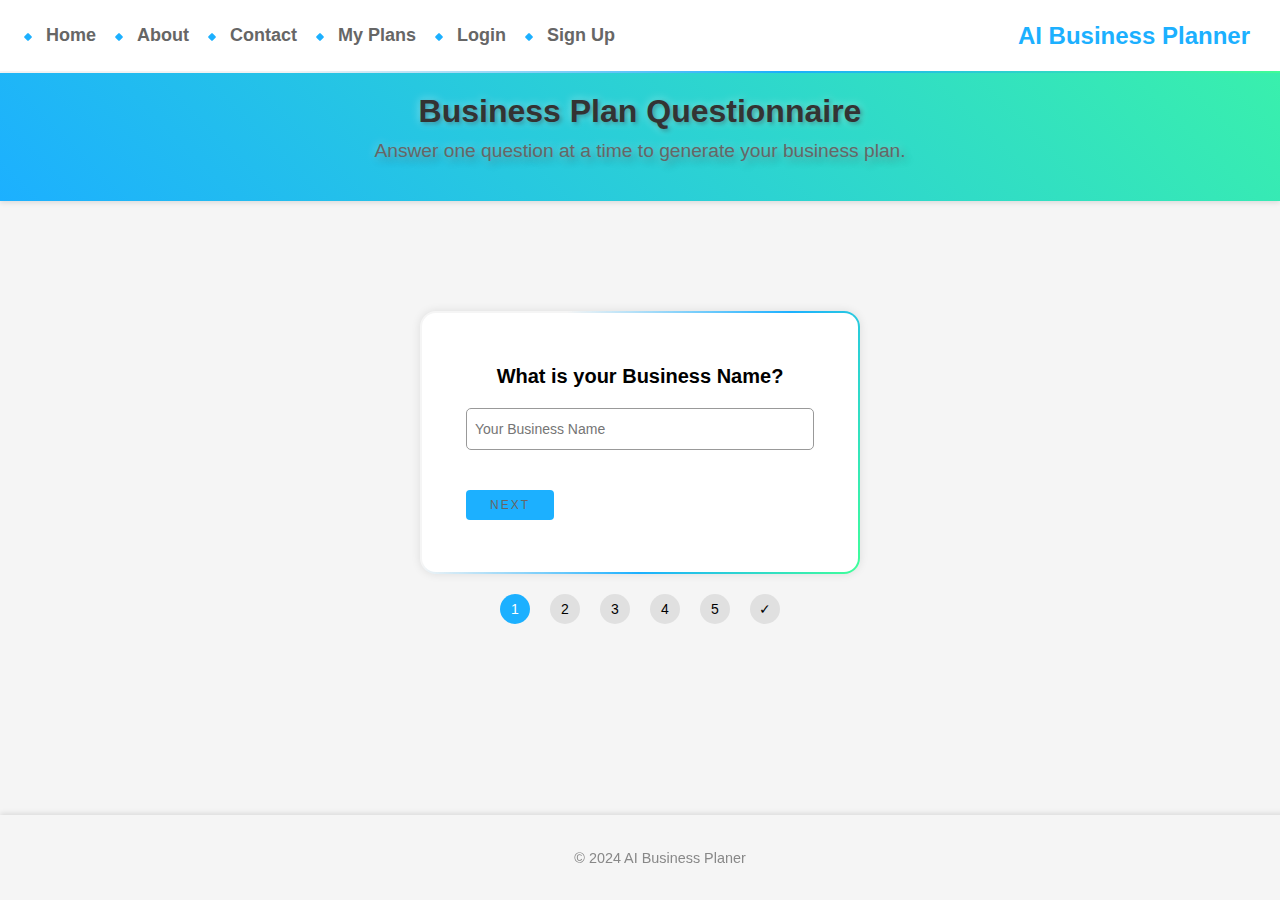
<file: css/index.html>
<!DOCTYPE html>
<html lang="en">
<head>
    <meta charset="UTF-8" />
    <meta name="viewport" content="width=device-width, initial-scale=1.0"/> 
    <title>Business Plan Questionnaire</title>
    <link rel="stylesheet" href="style.css">
    <link rel="stylesheet" href="index.css">
</head>
<body>
    <nav class="navbar">
        <div class="nav-brand">AI Business Planner</div>
        <ul class="nav-links">
            <li><a href="home.html" class="active">Home</a></li>
            <li><a href="about.html">About</a></li>
            <li><a href="contact.html">Contact</a></li>
            <li><a href="plans.html">My Plans</a></li>
            <li><a href="login.html" class="login-btn">Login</a></li>
            <li><a href="signup.html" class="signup-btn">Sign Up</a></li>
        </ul>
        <div class="burger">
            <div class="line1"></div>
            <div class="line2"></div>
            <div class="line3"></div>
        </div>
    </nav>

    <header>
        <h1>Business Plan Questionnaire</h1>
        <p>Answer one question at a time to generate your business plan.</p>
    </header>

    <main>
        <div id="form-container">
            <!-- Form steps will be injected here by JavaScript -->
        </div>

        <div class="progress-indicator" id="progress-indicator">
            <!-- Step indicators will be injected here by JavaScript -->
        </div>
    </main>

    <footer>
        <p>© 2024 AI Business Planer</p>
    </footer>

    <script src="script.js"></script>
    <script src="questionnaire.js"></script>
</body>
</html>
</file>
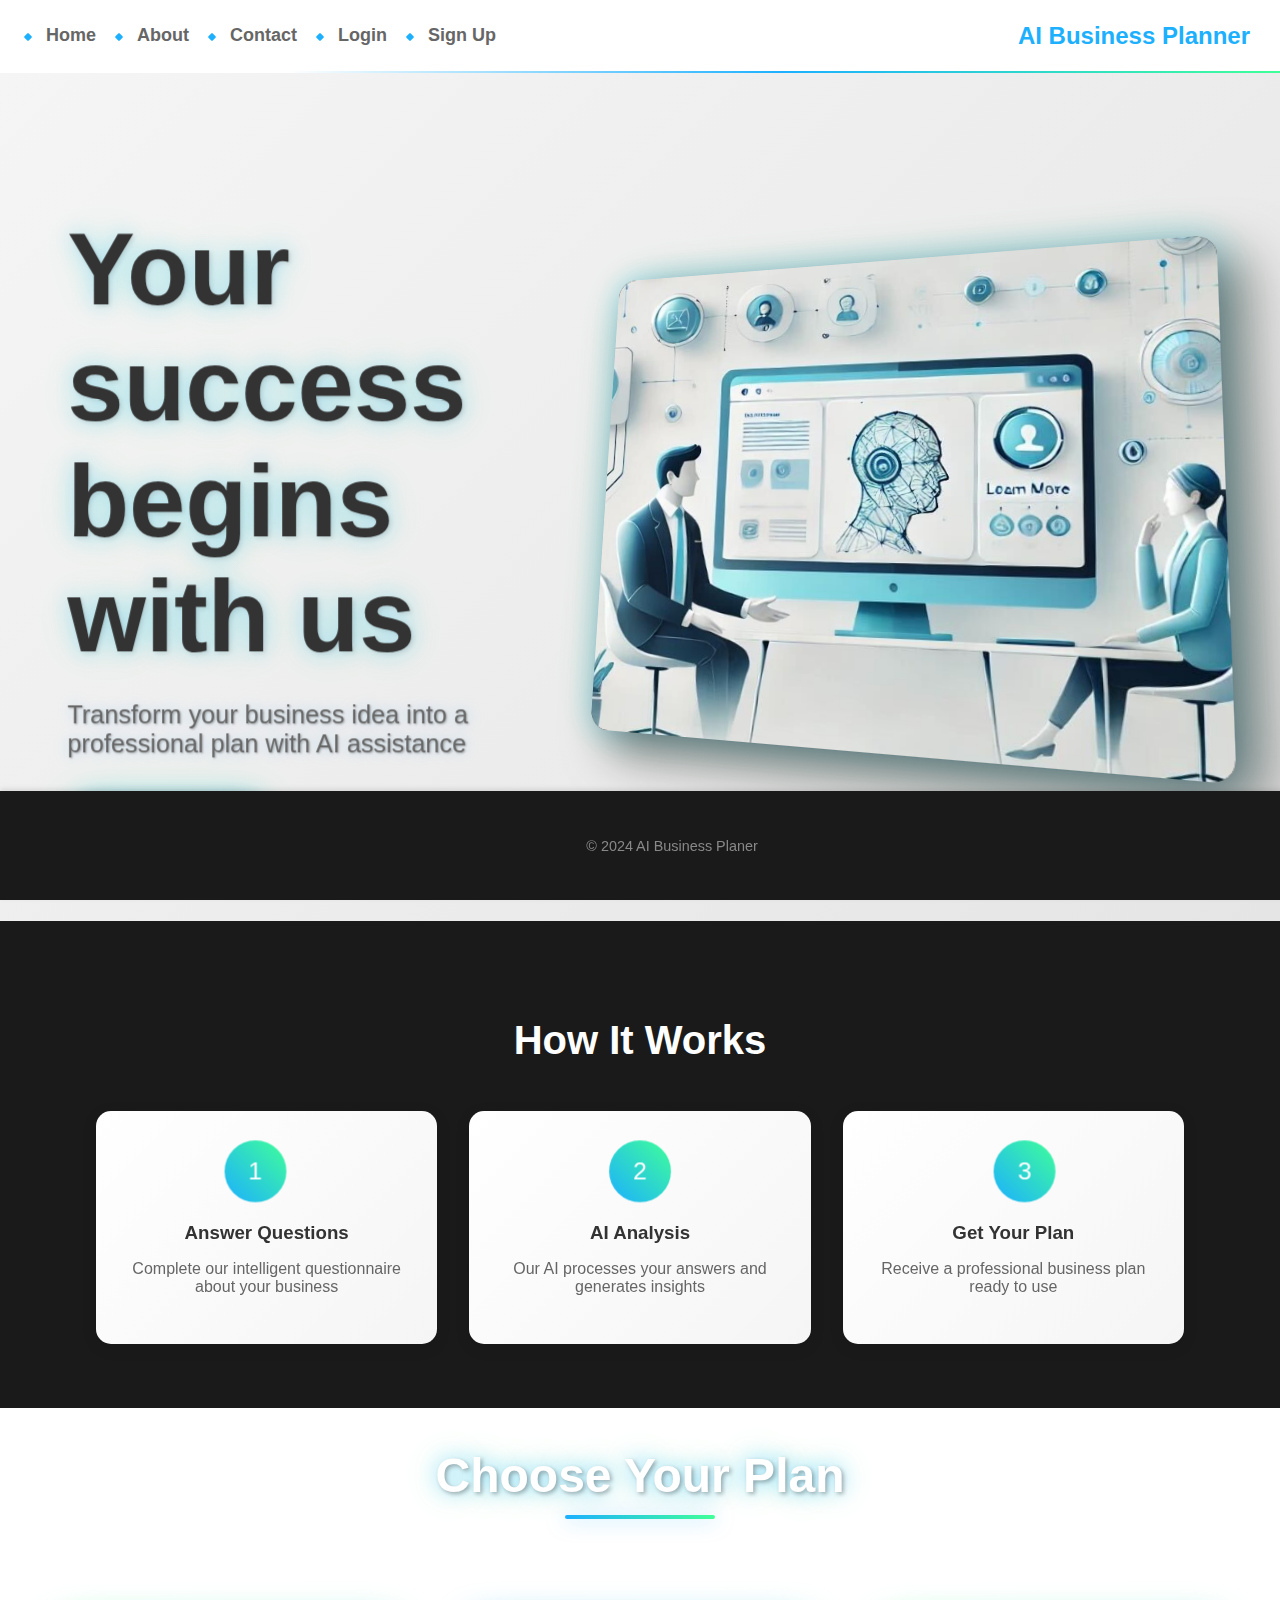
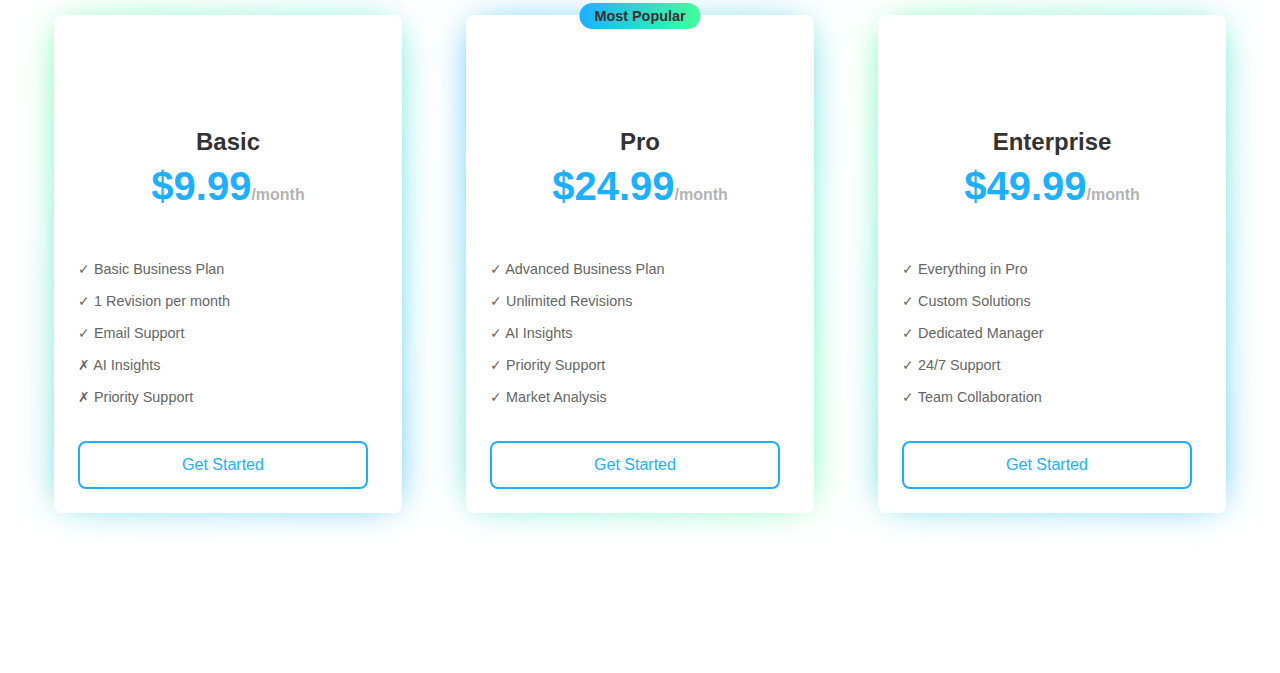
<file: css/home.html>
<!DOCTYPE html>
<html lang="en">
<head>
    <meta charset="UTF-8">
    <meta name="viewport" content="width=device-width, initial-scale=1.0">
    <meta name="color-scheme" content="dark light">
    <title>AI Business Planner - Home</title>
    <link rel="stylesheet" href="style.css">
    <link rel="stylesheet" href="home.css">
</head>
<body>
    <nav class="navbar">
        <div class="nav-brand">AI Business Planner</div>
        <ul class="nav-links">
            <li><a href="home.html" class="active">Home</a></li>
            <li><a href="about.html">About</a></li>
            <li><a href="contact.html">Contact</a></li>
            <li><a href="login.html" class="login-btn">Login</a></li>
            <li><a href="signup.html" class="signup-btn">Sign Up</a></li>
        </ul>
        <div class="burger">
            <div class="line1"></div>
            <div class="line2"></div>
            <div class="line3"></div>
        </div>
    </nav>

    <div class="hero-section">
        <div class="hero-content">
            <h1 class="title">Your success begins with us</h1>
            <p class="subtitle">Transform your business idea into a professional plan with AI assistance</p>
            <a href="#" id="startPlanButton" class="cta-button">Start Your Plan</a>
        </div>
        <div class="hero-image">
            <div class="image-placeholder">
                <img src="home.jpg" alt="AI Business Planning" class="hero-img">
            </div>
        </div>
    </div>

    <div class="features-section">
        <h2>How It Works</h2>
        <div class="features-grid">
            <div class="feature-card">
                <div class="feature-icon">1</div>
                <h3>Answer Questions</h3>
                <p>Complete our intelligent questionnaire about your business</p>
            </div>
            <div class="feature-card">
                <div class="feature-icon">2</div>
                <h3>AI Analysis</h3>
                <p>Our AI processes your answers and generates insights</p>
            </div>
            <div class="feature-card">
                <div class="feature-icon">3</div>
                <h3>Get Your Plan</h3>
                <p>Receive a professional business plan ready to use</p>
            </div>
        </div>
    </div>

    <div class="pricing-section">
        <h2>Choose Your Plan</h2>
        <div class="pricing-grid">
            <div class="pricing-card">
                <div class="pricing-header">
                    <h3>Basic</h3>
                    <div class="price">$9.99<span>/month</span></div>
                </div>
                <ul class="pricing-features">
                    <li>✓ Basic Business Plan</li>
                    <li>✓ 1 Revision per month</li>
                    <li>✓ Email Support</li>
                    <li>✗ AI Insights</li>
                    <li>✗ Priority Support</li>
                </ul>
                <button class="pricing-btn">Get Started</button>
            </div>

            <div class="pricing-card popular">
                <div class="popular-badge">Most Popular</div>
                <div class="pricing-header">
                    <h3>Pro</h3>
                    <div class="price">$24.99<span>/month</span></div>
                </div>
                <ul class="pricing-features">
                    <li>✓ Advanced Business Plan</li>
                    <li>✓ Unlimited Revisions</li>
                    <li>✓ AI Insights</li>
                    <li>✓ Priority Support</li>
                    <li>✓ Market Analysis</li>
                </ul>
                <button class="pricing-btn">Get Started</button>
            </div>

            <div class="pricing-card">
                <div class="pricing-header">
                    <h3>Enterprise</h3>
                    <div class="price">$49.99<span>/month</span></div>
                </div>
                <ul class="pricing-features">
                    <li>✓ Everything in Pro</li>
                    <li>✓ Custom Solutions</li>
                    <li>✓ Dedicated Manager</li>
                    <li>✓ 24/7 Support</li>
                    <li>✓ Team Collaboration</li>
                </ul>
                <button class="pricing-btn"> Get Started</button>
            </div>
        </div>
    </div>

    <footer>
        <p>© 2024 AI Business Planer</p>
    </footer>

    <script src="script.js"></script>
    <script src="home.js"></script>
</body>
</html>
</file>
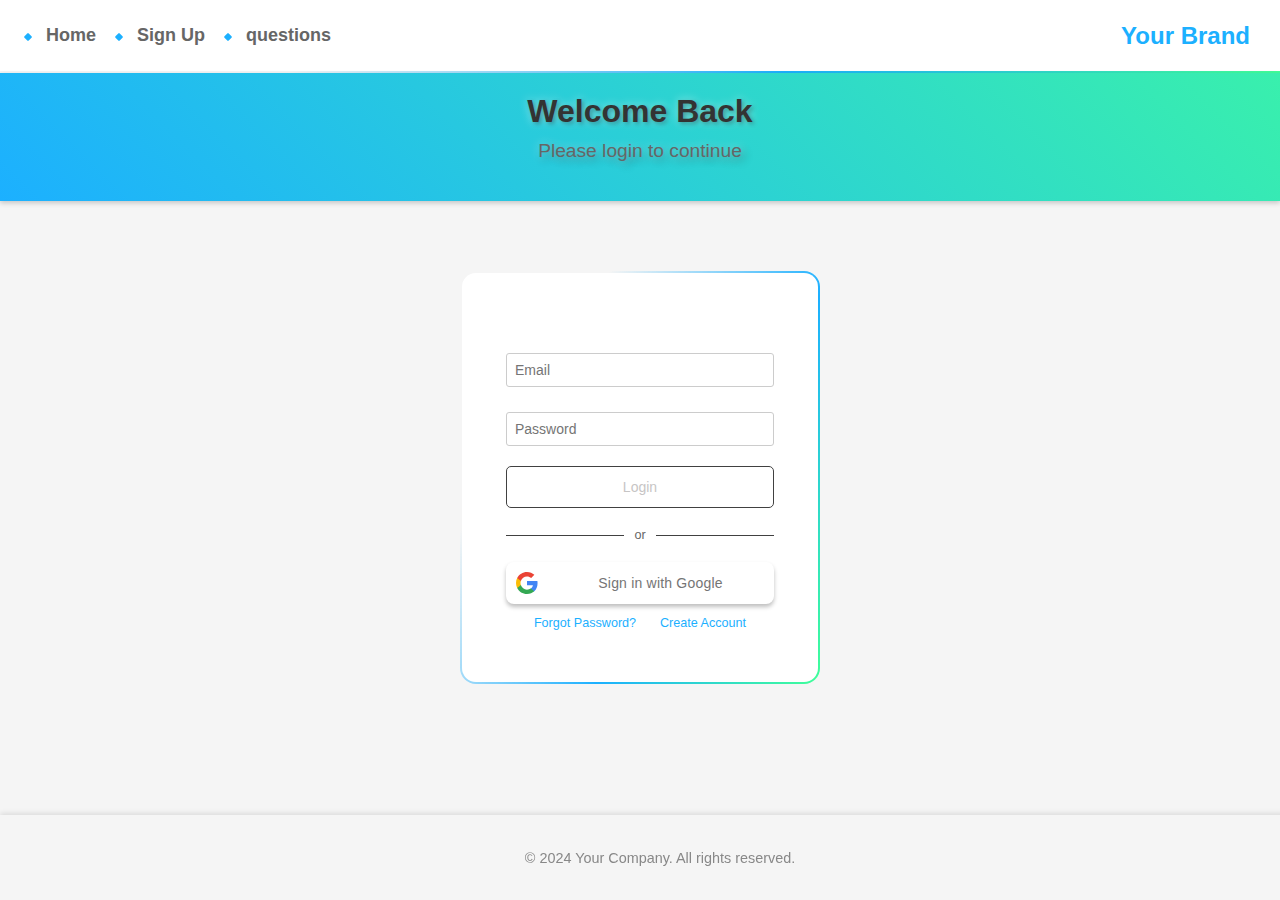
<file: css/login.html>
<!DOCTYPE html>
<html lang="en">
<head>
    <meta charset="UTF-8">
    <meta name="viewport" content="width=device-width, initial-scale=1.0">
    <title>Login</title>
    <link rel="stylesheet" href="style.css">
    <link rel="stylesheet" href="login.css">
    <!-- Add Google Sign-In API -->
    <script src="https://accounts.google.com/gsi/client" async defer></script>
</head>
<body>
    <!-- Include navbar -->
    <nav class="navbar">
        <div class="nav-brand">Your Brand</div>
        <ul class="nav-links">
            <li><a href="home.html">Home</a></li>
            <li><a href="login.html" class="login-btn active">Login</a></li>
            <li><a href="signup.html" class="signup-btn">Sign Up</a></li>
            <li><a href="index.html">questions</a></li>

        </ul>
        <div class="burger">
            <div class="line1"></div>
            <div class="line2"></div>
            <div class="line3"></div>
        </div>
    </nav>
    <header>
        <h1>Welcome Back</h1>
        <p>Please login to continue</p>
    </header>

    <main>
        <div id="form-container">
            <div class="form-step active">
                <h2>Login</h2>
                <form>
                    <input type="email" placeholder="Email" required>
                    <input type="password" placeholder="Password" required>
                    <button type="submit">Login</button>
                    
                    <!-- Add divider -->
                    <div class="divider">
                        <span>or</span>
                    </div>

                    <!-- Google Sign-In Button -->
<!-- Replace your existing Google button with this -->
<div class="google-btn">
    <div class="google-icon-wrapper">
        <!-- Inline SVG for Google Logo -->
        <svg class="google-icon" viewBox="0 0 24 24">
            <path d="M22.56 12.25c0-.78-.07-1.53-.2-2.25H12v4.26h5.92c-.26 1.37-1.04 2.53-2.21 3.31v2.77h3.57c2.08-1.92 3.28-4.74 3.28-8.09z" fill="#4285F4"/>
            <path d="M12 23c2.97 0 5.46-.98 7.28-2.66l-3.57-2.77c-.98.66-2.23 1.06-3.71 1.06-2.86 0-5.29-1.93-6.16-4.53H2.18v2.84C3.99 20.53 7.7 23 12 23z" fill="#34A853"/>
            <path d="M5.84 14.09c-.22-.66-.35-1.36-.35-2.09s.13-1.43.35-2.09V7.07H2.18C1.43 8.55 1 10.22 1 12s.43 3.45 1.18 4.93l2.85-2.22.81-.62z" fill="#FBBC05"/>
            <path d="M12 5.38c1.62 0 3.06.56 4.21 1.64l3.15-3.15C17.45 2.09 14.97 1 12 1 7.7 1 3.99 3.47 2.18 7.07l3.66 2.84c.87-2.6 3.3-4.53 6.16-4.53z" fill="#EA4335"/>
        </svg>
    </div>
    <span class="btn-text">Sign in with Google</span>
</div>
                    <div class="form-links">
                        <a href="#">Forgot Password?</a>
                        <a href="signup.html">Create Account</a>
                    </div>
                </form>
            </div>
        </div>
    </main>

    <footer>
        <p>© 2024 Your Company. All rights reserved.</p>
    </footer>
</body>
<script src="script.js"></script>
</html>
</file>
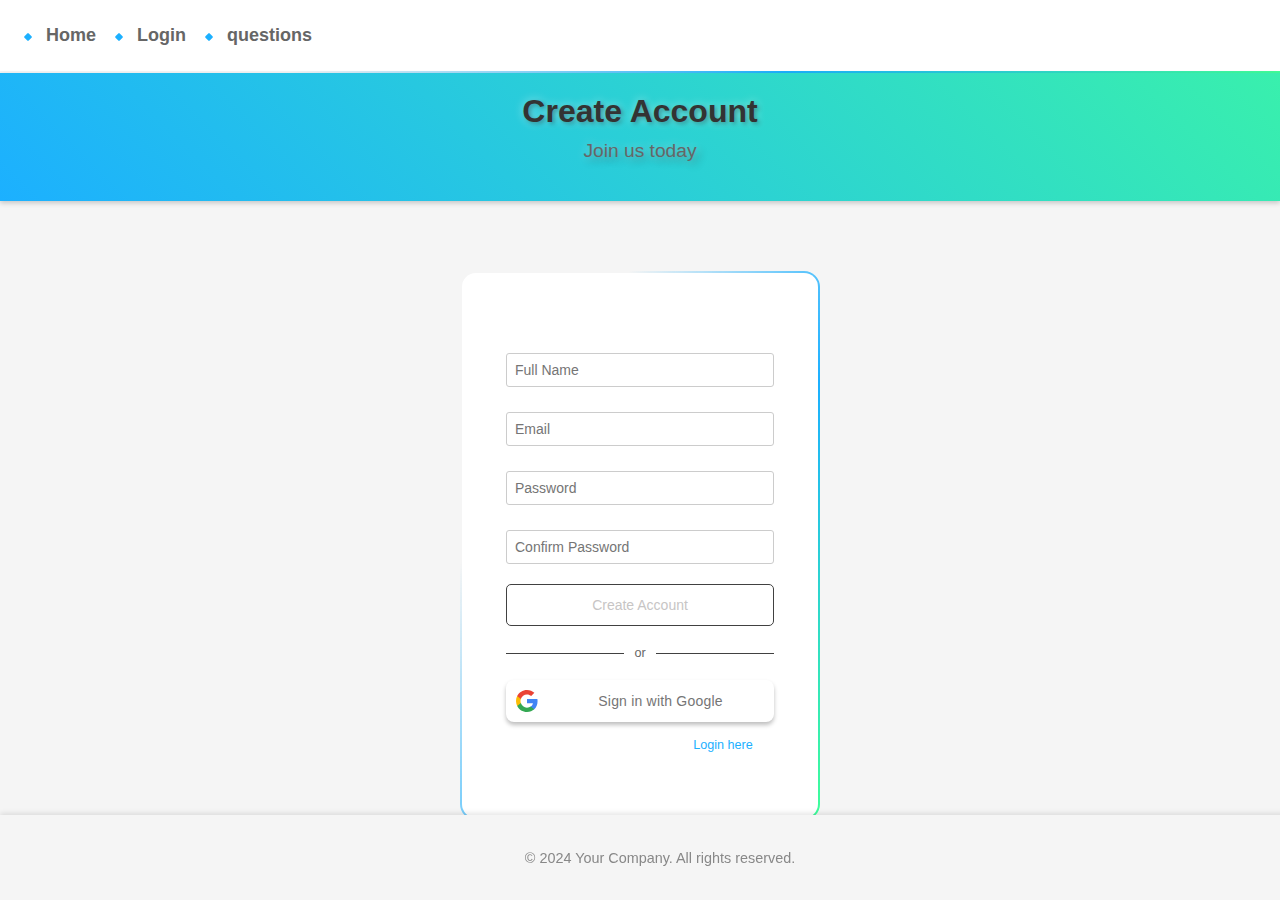
<file: css/signup.html>
<!DOCTYPE html>
<html lang="en">
<head>
    <meta charset="UTF-8">
    <meta name="viewport" content="width=device-width, initial-scale=1.0">
    <title>Sign Up</title>
    <link rel="stylesheet" href="style.css">
    <link rel="stylesheet" href="login.css">
    <!-- Add Google Sign-In API -->
    <script src="https://accounts.google.com/gsi/client" async defer></script>
</head>
<body>
    <!-- Include navbar -->
    <nav class="navbar">
        <div class="nav-brand"></div>
        <ul class="nav-links">
            <li><a href="home.html">Home</a></li>
            <li><a href="login.html" class="login-btn">Login</a></li>
            <li><a href="signup.html" class="signup-btn active">Sign Up</a></li>
            <li><a href="index.html">questions</a></li>
        </ul>
        <div class="burger">
            <div class="line1"></div>
            <div class="line2"></div>
            <div class="line3"></div>
        </div>
    </nav>
    <header>
        <h1>Create Account</h1>
        <p>Join us today</p>
    </header>

    <main>
        <div id="form-container">
            <div class="form-step active">
                <h2>Sign Up</h2>
                <form>
                    <input type="text" placeholder="Full Name" required>
                    <input type="email" placeholder="Email" required>
                    <input type="password" placeholder="Password" required>
                    <input type="password" placeholder="Confirm Password" required>
                    <button type="submit">Create Account</button>

                    <!-- Add divider -->
                    <div class="divider">
                        <span>or</span>
                    </div>

                    <!-- Google Sign-In Button -->
                    <!-- Replace your existing Google button with this -->
                        <div class="google-btn">
                            <div class="google-icon-wrapper">
                                <!-- Inline SVG for Google Logo -->
                                <svg class="google-icon" viewBox="0 0 24 24">
                                    <path d="M22.56 12.25c0-.78-.07-1.53-.2-2.25H12v4.26h5.92c-.26 1.37-1.04 2.53-2.21 3.31v2.77h3.57c2.08-1.92 3.28-4.74 3.28-8.09z" fill="#4285F4"/>
                                    <path d="M12 23c2.97 0 5.46-.98 7.28-2.66l-3.57-2.77c-.98.66-2.23 1.06-3.71 1.06-2.86 0-5.29-1.93-6.16-4.53H2.18v2.84C3.99 20.53 7.7 23 12 23z" fill="#34A853"/>
                                    <path d="M5.84 14.09c-.22-.66-.35-1.36-.35-2.09s.13-1.43.35-2.09V7.07H2.18C1.43 8.55 1 10.22 1 12s.43 3.45 1.18 4.93l2.85-2.22.81-.62z" fill="#FBBC05"/>
                                    <path d="M12 5.38c1.62 0 3.06.56 4.21 1.64l3.15-3.15C17.45 2.09 14.97 1 12 1 7.7 1 3.99 3.47 2.18 7.07l3.66 2.84c.87-2.6 3.3-4.53 6.16-4.53z" fill="#EA4335"/>
                                </svg>
                            </div>
                            <span class="btn-text">Sign in with Google</span>
                        </div>

                    <div class="form-links">
                        <p>Already have an account? <a href="login.html">Login here</a></p>
                    </div>
                </form>
            </div>
        </div>
    </main>

    <footer>
        <p>© 2024 Your Company. All rights reserved.</p>
    </footer>
</body>
<script src="script.js"></script>
</html>
</file>
<file: css/style.css>
body {
    font-family: Arial, sans-serif;
    background: #ffffff;
    color: #333;
    margin: 0;
    padding: 0;
    transition: background 0.3s, color 0.3s;
}

header {
    background: linear-gradient(
        45deg,
        #ff0000,    /* Pure red */
        #ff2b2b,    /* Lighter red */
        #D90429,    /* Darker red */
        #EF233C,    /* Red with slight pink */
        #cd1818,    /* Deep red */
        #8B0000,    /* Dark red */
        #ff0000     /* Back to pure red for seamless loop */
    );
    background-size: 400%;
    color: white;   /* Changed to white for better contrast */
    padding: 20px;
    text-align: center;
    position: sticky;
    top: 0;
    z-index: 1000;
    box-shadow: 0 2px 5px rgba(0,0,0,0.1);
    animation: 
        headerFadeIn 0.5s ease-in-out,
        redFlow 20s linear infinite;
}

header h1 {
    margin: 0;
    font-size: 2em;
    text-shadow: 2px 2px 4px rgba(0,0,0,0.3),
    0 0 10px rgba(255,255,255,0.5);
}

header p {
    margin-top: 10px;
    font-size: 1.2em;
    text-shadow: 4px 4px 8px rgba(0,0,0,0.3),
    0 0 10px rgba(255,255,255,0.5);
}

main {
    max-width: 600px;
    margin: 30px auto;
    padding: 80px;
    box-sizing: border-box;
}

#form-container {
    border: 1px solid #e0e0e0;
    border-radius: 5px;
    background: #f9f9f9;
    padding: 20px;
    transition: background 0.3s;
}

.form-step {
    display: none;
    padding: 20px;
    transition: background 0.3s;
    
}

.form-step.active {
    display: block;
    padding: 20px;
}

h2 {
    font-size: 1.5em;
    margin-bottom: 20px;
}

input {
    width: 100%;
    padding: 8px;
    margin-top: 5px;
    margin-bottom: 20px;
    border-radius: 3px;
    border: 1px solid #ccc;
    font-size: 1em;
    box-sizing: border-box;
    color: inherit;
    background: #fff;
    transition: background 0.3s;
}

button {
    margin-right: 10px;
    padding: 10px 15px;
    border: none;
    background: #D90429;
    color: #fff;
    font-size: 1em;
    border-radius: 3px;
    cursor: pointer;
}

button:hover {
    background: #2b2d30;
}

button::before {
    content: '';
    display: block;
    position: absolute;
    z-index: 0;
    bottom: 0;
    left: 0;
    height: 0px;
    width: 100%;
    background: rgb(28,176,255);
    background: linear-gradient(90deg, rgba(28,176,255,1) 20%, rgba(64,255,153,1) 100%);
    transition: 0.2s;
    color: #fff;
}

.progress-indicator {
    text-align: center;
    margin-top: 30px;
}

.step-indicator {
    display: inline-block;
    width: 30px;
    height: 30px;
    background: #ccc;
    color: #fff;
    border-radius: 50%;
    line-height: 30px;
    margin: 0 5px;
    font-size: 0.9em;
    text-align: center;
    cursor: default;
    transition: background 0.3s;
}

.step-indicator.active {
    background: #303030;
}

footer {
    text-align: center;
    padding: 20px;
    font-size: 0.9em;
    color: #888;
    transition: color 0.3s;
    position: fixed;
    bottom: 0;
    width: 100%;
    background: inherit;  /* Takes parent's background color */
    box-shadow: 0 -2px 5px rgba(0,0,0,0.1);
}

/* Responsive adjustments */
@media (max-width: 600px) {
    header h1 {
        font-size: 1.5em;
    }
    header p {
        font-size: 1em;
    }
    h2 {
        font-size: 1.2em;
    }
    button {
        width: 100%;
        margin-bottom: 10px;
    }
    .progress-indicator {
        font-size: 0.8em;
    }
    main {
        margin-bottom: 80px;  /* Add space for footer */
    }
    footer {
        padding: 15px;
        font-size: 0.8em;
    }
}

/* Dark mode support */
@media (prefers-color-scheme: dark) {
    body {
        background: #212020;
        color: #ddd;
    }
    #form-container {
        background: #212020;
        border: 1px solid #444;
    }
    input {
        background: #444;
        border: 1px solid #555;
        color: #ddd;
    }
    
    .step-indicator {
        background: #a30620;
        color: #fff;
    }
    .step-indicator.active {
        background: #8D99AE;
    }
}

/* Renamed animation from rainbow to redFlow */
@keyframes redFlow {
    0% {
        background-position: 0% 50%;
    }
    50% {
        background-position: 100% 50%;
    }
    100% {
        background-position: 0% 50%;
    }
}

/* Navbar styles */
.navbar {
    background: linear-gradient(#212121, #212121) padding-box,
        linear-gradient(120deg, transparent 25%, #1cb0ff, #40ff99) border-box;
    border-bottom: 2px solid transparent;
    padding: 15px 30px;
    display: flex;
    justify-content: space-between;
    align-items: center;
    font-family: Arial, sans-serif;
    position: sticky;
    top: 0;
    z-index: 1000;
}

.nav-brand {
    font-size: 1.5rem;
    font-weight: bold;
    color: #1cb0ff;
    text-decoration: none;
    order: 2;
}

.nav-links {
    display: flex;
    justify-content: flex-start;
    align-items: center;
    list-style: none;
    margin: 0;
    padding: 0;
    order: 1;
    width: fit-content;
    height: fit-content;
    background-color: transparent;
}

.nav-links li {
    margin: 0 5px;
    position: relative;
}

.nav-links a {
    background-color: transparent;
    font-family: sans-serif;
    color: rgb(255, 255, 255);
    border: none;
    font-size: 18px;
    font-weight: 700;
    padding: 10px 20px;
    cursor: pointer;
    position: relative;
    padding-left: 11px;
    text-align: center;
    transition: 0.1s;
    z-index: 1;
    text-decoration: none;
    display: block;
}

.nav-links a::before {
    content: "";
    border-radius: 1px;
    position: absolute;
    width: 6px;
    height: 6px;
    background-color: #1cb0ff;
    left: -10px;
    top: 19px;
    cursor: pointer;
    transform: rotate(225deg);
    transition: 0.3s;
    z-index: -1;
}

.nav-links a:hover {
    color: #212121;
}

.nav-links a:hover::before {
    transform: rotate(0deg);
    width: 100%;
    height: 40px;
    top: 2px;
    left: 0;
    border-radius: 3px;
    background-color: #1cb0ff;
}

.nav-links a:active::before {
    background-color: #40ff99;
}

/* Mobile adjustments */
@media screen and (max-width: 768px) {
    .nav-links {
        padding: 20px 0;
    }

    .nav-links li {
        margin: 10px 0;
        width: 100%;
        text-align: center;
    }

    .nav-links a {
        padding: 10px 30px;
        width: 100%;
        box-sizing: border-box;
    }

    .nav-links a::before {
        left: 50%;
        transform: translateX(-50%) rotate(225deg);
    }

    .nav-links a:hover::before {
        left: 0;
        transform: rotate(0deg);
    }
}

.burger {
    display: none;
    cursor: pointer;
}

.burger div {
    width: 25px;
    height: 2px;
    background-color: #c7c5c5;
    margin: 5px;
    transition: all 0.3s ease;
}

/* Add this new class */
.auth-buttons {
    display: flex;
    gap: 10px;
    margin-left: auto;
    order: 3;
}

/* Mobile navigation */
@media screen and (max-width: 768px) {
    .nav-links {
        position: fixed;
        right: -100%;
        top: 70px;
        height: calc(100vh - 70px);
        background: #212121;
        display: flex;
        flex-direction: column;
        align-items: center;
        width: 100%;
        transition: right 0.5s ease;
        padding: 20px 0;
        order: 3;
    }

    .nav-brand {
        order: 1;
    }

    .auth-buttons {
        order: 2;
    }

    .nav-links li {
        margin: 15px 0;
    }

    .burger {
        display: block;
    }

    .nav-active {
        right: 0;
    }
}

/* Burger animation */
.toggle .line1 {
    transform: rotate(-45deg) translate(-5px, 5px);
    background-color: #1cb0ff;
}

.toggle .line2 {
    opacity: 0;
}

.toggle .line3 {
    transform: rotate(45deg) translate(-5px, -5px);
    background-color: #1cb0ff;
}

@keyframes navLinkFade {
    from {
        opacity: 0;
        transform: translateX(50px);
    }
    to {
        opacity: 1;
        transform: translateX(0);
    }
}

/* Dark mode support */
@media (prefers-color-scheme: light) {
    .navbar {
        background: linear-gradient(#ffffff, #ffffff) padding-box,
            linear-gradient(120deg, transparent 25%, #1cb0ff, #40ff99) border-box;
    }
    
    .nav-links a {
        color: #666;
    }
    
    /* Make header text lighter gray in light mode */
    header {
        color: #444;
    }

    header h1 {
        color: #333;  /* Slightly darker for headings */
    }

    header p {
        color: #666;  /* Lighter gray for paragraphs */
    }
    
    @media screen and (max-width: 768px) {
        .nav-links {
            background: #f5f5f5;
        }
    }
}

/* Google Button Styles */
.divider {
    display: flex;
    align-items: center;
    text-align: center;
    margin: 20px 0;
}

.divider::before,
.divider::after {
    content: '';
    flex: 1;
    border-bottom: 1px solid #414141;
}

.divider span {
    padding: 0 10px;
    color: #666;
    font-size: 0.9em;
}

.google-btn {
    width: 100%;
    height: 42px;
    background-color: white;
    border-radius: 8px;
    box-shadow: 0 3px 4px 0 rgba(0,0,0,.25);
    cursor: pointer;
    display: flex;
    align-items: center;
    transition: all 0.3s ease;
}

.google-btn:hover {
    box-shadow: 0 0 6px #4285f4;
}

.google-btn:active {
    background: #eee;
}

.google-icon-wrapper {
    width: 40px;
    height: 40px;
    border-radius: 2px;
    margin-left: 1px;
    display: flex;
    justify-content: center;
    align-items: center;
}

.google-icon {
    width: 18px;
    height: 18px;
}

.btn-text {
    color: #333;
    font-size: 14px;
    font-weight: bold;
    margin-left: 10px;
}

/* Dark mode adjustments */
@media (prefers-color-scheme: dark) {
    .divider::before,
    .divider::after {
        border-bottom: 1px solid #414141;
    }

    .divider span {
        color: #c7c5c5;
    }

    .google-btn {
        background-color: #303030;
        border: 1px solid #414141;
    }

    .btn-text {
        color: #fff;
    }

    .google-btn:hover {
        box-shadow: 0 0 6px #1cb0ff;
    }

    .google-btn:active {
        background: #252525;
    }
}

/* Add or update these styles in your existing CSS */
.google-btn {
    width: 100%;
    height: 42px;
    background-color: white;
    border-radius: 8px;
    box-shadow: 0 3px 4px 0 rgba(0,0,0,.25);
    cursor: pointer;
    display: flex;
    align-items: center;
    margin: 10px 0;
}

.google-icon-wrapper {
    width: 40px;
    height: 40px;
    display: flex;
    justify-content: center;
    align-items: center;
    margin-left: 1px;
}

.google-icon {
    width: 24px;
    height: 24px;
}

.btn-text {
    margin: 0 auto;
    color: #757575;
    font-size: 14px;
    font-weight: 500;
    letter-spacing: 0.2px;
}
</file>
<file: css/index.css>
body {
    background: #212121;
    color: white;
}

header {
    background: linear-gradient(
        45deg,
        #1cb0ff,
        #40ff99,
        #1cb0ff,
        #40ff99
    );
    background-size: 400%;
    animation: gradientFlow 20s linear infinite;
}

#form-container {
    background: linear-gradient(#212121, #212121) padding-box,
        linear-gradient(120deg, transparent 25%, #1cb0ff, #40ff99) border-box;
    border: 2px solid transparent;
    padding: 32px 24px;
    font-size: 14px;
    color: white;
    display: flex;
    flex-direction: column;
    gap: 20px;
    box-sizing: border-box;
    border-radius: 16px;
}

.form-step {
    display: flex;
    flex-direction: column;
    align-items: center;
    gap: 20px;
}

.form-step h2 {
    font-size: 20px;
    font-weight: 600;
    color: white;
    margin: 0;
}

input {
    color: white;
    background: transparent;
    border: 1px solid #414141;
    border-radius: 5px;
    padding: 12px 8px;
    outline: none;
    width: 100%;
    margin: 0;
}

button {
    border-radius: 5px;
    padding: 12px;
    background: #ffffff14;
    color: #c7c5c5;
    border: 1px solid #414141;
    transition: all 0.3s ease;
}

button:hover {
    background: #1cb0ff;
    cursor: pointer;
    color: white;
    border-color: transparent;
}

.progress-indicator {
    display: flex;
    justify-content: center;
    gap: 10px;
    margin-top: 20px;
}

.step-indicator {
    width: 30px;
    height: 30px;
    background: #414141;
    border-radius: 50%;
    display: flex;
    align-items: center;
    justify-content: center;
    color: #c7c5c5;
    font-size: 14px;
    transition: all 0.3s ease;
}

.step-indicator.active {
    background: #1cb0ff;
    color: white;
}

@keyframes gradientFlow {
    0% {
        background-position: 0% 50%;
    }
    50% {
        background-position: 100% 50%;
    }
    100% {
        background-position: 0% 50%;
    }
}

/* Dark mode adjustments */
@media (prefers-color-scheme: light) {
    body {
        background: #f5f5f5;
        color: #333;
    }
    
    #form-container {
        background: linear-gradient(#ffffff, #ffffff) padding-box,
            linear-gradient(120deg, transparent 25%, #1cb0ff, #40ff99) border-box;
        border: 2px solid transparent;
        box-shadow: 0 0 10px rgba(0, 0, 0, 0.1);
        color: #000;
    }
    
    input {
        color: #000;
        border-color: #999;
        background: rgba(255, 255, 255, 0.8);
    }
    
    .step-indicator {
        background: #e0e0e0;
        color: #000;
    }

    .form-step h2 {
        color: #000;
    }

    button {
        color: #666;
        background: #f0f0f0;
        border-color: #999;
    }

    button:hover {
        color: #fff;
        background: #1cb0ff;
    }

    /* Summary section light mode adjustments */
    .summary-item {
        background: rgba(0, 0, 0, 0.02);
        border-color: #999;
    }
    
    .summary-label {
        color: #000;
    }
    
    .summary-value {
        color: #000;
    }

    /* Regular button styles */
    button {
        color: #666;
        background: #f0f0f0;
        border-color: #999;
    }

    button:hover {
        color: #fff;
        background: #1cb0ff;
    }

    /* New button styles in light mode */
    .next-btn, .back-btn, .submit-btn, .confirm-btn {
        color: #666;
        background-color: #f0f0f0;
    }

    .next-btn:hover, .back-btn:hover,
    .submit-btn:hover, .confirm-btn:hover {
        color: #fff;
    }

    .next-btn .label, .back-btn .label,
    .submit-btn .label, .confirm-btn .label {
        color: #666;
    }

    .next-btn:hover .label, .back-btn:hover .label,
    .submit-btn:hover .label, .confirm-btn:hover .label {
        color: #fff;
    }

    /* Submit/confirm specific colors */
    .submit-btn, .confirm-btn {
        background-color: #f0f0f0;
    }

    .submit-btn:hover, .confirm-btn:hover {
        color: #fff;
    }
} 

.summary-step {
    align-items: stretch !important;
}

.summary-content {
    display: flex;
    flex-direction: column;
    gap: 15px;
    margin: 20px 0;
}

.summary-item {
    display: flex;
    flex-direction: column;
    gap: 5px;
    padding: 10px;
    border: 1px solid #414141;
    border-radius: 5px;
    background: rgba(255, 255, 255, 0.05);
}

.summary-label {
    color: #c7c5c5;
    font-size: 0.9em;
}

.summary-value {
    color: white;
    font-size: 1.1em;
    font-weight: 500;
}

/* Update for light mode */
@media (prefers-color-scheme: light) {
    .summary-item {
        background: rgba(0, 0, 0, 0.02);
    }
    .summary-label {
        color: #666;
    }
    .summary-value {
        color: #333;
    }
} 

/* Next and Back button styles */
.cta {
    border: none;
    background: none;
    cursor: pointer;
    color: #fff;
}

.cta span {
    padding-bottom: 7px;
    letter-spacing: 4px;
    font-size: 14px;
    padding-right: 15px;
    text-transform: uppercase;
}

.button-container {
    display: flex;
    justify-content: space-between;
    margin-top: 20px;
    width: 100%;
}

/* Update button styles with smaller dimensions */
.next-btn, .back-btn, .submit-btn, .confirm-btn {
    position: relative;
    font-size: 12px;  /* Smaller font size */
    letter-spacing: 2px;  /* Reduced letter spacing */
    height: 2.5em;  /* Reduced height */
    padding: 0 2em;  /* Reduced padding */
    border: none;
    background-color: #1cb0ff;
    color: #fff;
    text-transform: uppercase;
    overflow: hidden;
    border-radius: 4px;  /* Slightly smaller border radius */
}

/* Adjust icon size and position */
.next-btn .icon, .back-btn .icon, .submit-btn .icon, .confirm-btn .icon {
    display: flex;
    align-items: center;
    justify-content: center;
    height: 2.5em;  /* Match button height */
    width: 2.5em;  /* Smaller width */
    position: absolute;
    top: 2.5em;  /* Match button height */
    right: 0;
    opacity: 0;
    transition: 0.4s;
    font-size: 12px;  /* Smaller icon size */
}

/* Keep other styles the same */
.next-btn::before, .back-btn::before, .submit-btn::before, .confirm-btn::before {
    content: '';
    display: block;
    position: absolute;
    z-index: 0;
    bottom: 0;
    left: 0;
    height: 0px;
    width: 100%;
    background: rgb(28,176,255);
    background: linear-gradient(90deg, rgba(28,176,255,1) 20%, rgba(64,255,153,1) 100%);
    transition: 0.2s;
}

.next-btn .label, .back-btn .label, .submit-btn .label, .confirm-btn .label {
    position: relative;
}

.next-btn:hover::before, .back-btn:hover::before, 
.submit-btn:hover::before, .confirm-btn::before {
    height: 100%;
}

.next-btn:hover .icon, .back-btn:hover .icon,
.submit-btn:hover .icon, .confirm-btn:hover .icon {
    top: 0;
    opacity: 1;
}

/* Submit button specific color */
.submit-btn, .confirm-btn {
    background-color: #40ff99;
}

.submit-btn::before, .confirm-btn::before {
    background: rgb(64,255,153);
    background: linear-gradient(90deg, rgba(64,255,153,1) 20%, rgba(28,176,255,1) 100%);
}
</file>
<file: css/home.css>
/* Modern 3D Homepage Styling */
.hero-section {
    display: flex;
    align-items: center;
    justify-content: space-between;
    padding: 4rem 6rem;
    min-height: 80vh;
    background: linear-gradient(135deg, #1a1a1a, #2a2a2a);
    perspective: 1000px;
}

.hero-content {
    flex: 1;
    transform: translateZ(50px);
    animation: float 6s ease-in-out infinite;
}

.title {
    font-size: 6rem;
    color: #fff;
    margin-bottom: 1rem;
    text-shadow: 2px 2px 4px rgba(0,0,0,0.3),
                 0 0 20px rgba(28,176,255,0.5),
                 0 0 40px rgba(64,255,153,0.3);
}

.subtitle {
    font-size: 1.5rem;
    color: #b3b3b3;
    margin-bottom: 2rem;
    text-shadow: 1px 1px 2px rgba(0,0,0,0.3),
                 0 0 15px rgba(28,176,255,0.3);
}

.cta-button {
    display: inline-block;
    padding: 1rem 2rem;
    font-size: 1.2rem;
    background: linear-gradient(45deg, #1cb0ff, #40ff99);
    color: white;
    text-decoration: none;
    border-radius: 30px;
    transform: translateZ(20px);
    transition: all 0.3s ease;
    box-shadow: 0 4px 15px rgba(0,0,0,0.2),
                0 0 20px rgba(28,176,255,0.3),
                0 0 40px rgba(64,255,153,0.2);
}

.cta-button:hover {
    transform: translateZ(30px) scale(1.05);
    box-shadow: 0 6px 20px rgba(0,0,0,0.3),
                0 0 30px rgba(28,176,255,0.5),
                0 0 60px rgba(64,255,153,0.3);
}

.hero-image {
    flex: 1;
    transform-style: preserve-3d;
    animation: float 6s ease-in-out infinite;
}

.image-placeholder {
    width: 600px;
    height: 500px;
    background: linear-gradient(45deg, #2a2a2a, #3a3a3a);
    border-radius: 20px;
    display: flex;
    align-items: center;
    justify-content: center;
    transform: rotateY(-20deg) rotateX(10deg);
    box-shadow: 20px 20px 50px rgba(0,0,0,0.5),
                0 0 30px rgba(28,176,255,0.3),
                0 0 50px rgba(64,255,153,0.2);
    position: relative;
    overflow: hidden;
    transition: transform 0.5s ease;
}

.placeholder-text {
    color: #666;
    font-size: 1.5rem;
    transform: translateZ(30px);
}

.hero-img {
    width: 100%;
    height: 100%;
    object-fit: cover;
    border-radius: 20px;
    transition: transform 0.5s ease;
}

.hero-img:hover {
    transform: scale(1.05);
}

.features-section {
    padding: 4rem 6rem;
    background: #1a1a1a;
}

.features-section h2 {
    text-align: center;
    color: #fff;
    font-size: 2.5rem;
    margin-bottom: 3rem;
}

.features-grid {
    display: grid;
    grid-template-columns: repeat(3, 1fr);
    gap: 2rem;
    perspective: 1000px;
}

.feature-card {
    background: linear-gradient(135deg, #2a2a2a, #3a3a3a);
    padding: 2rem;
    border-radius: 15px;
    text-align: center;
    transform-style: preserve-3d;
    transition: transform 0.3s ease;
}

.feature-card:hover {
    transform: translateZ(20px) scale(1.05);
}

.feature-icon {
    width: 60px;
    height: 60px;
    background: linear-gradient(45deg, #1cb0ff, #40ff99);
    border-radius: 50%;
    margin: 0 auto 1rem;
    display: flex;
    align-items: center;
    justify-content: center;
    font-size: 1.5rem;
    color: white;
    transform: translateZ(30px);
}

.feature-card h3 {
    color: #fff;
    margin-bottom: 1rem;
}

.feature-card p {
    color: #b3b3b3;
}

@keyframes float {
    0% {
        transform: translateY(0px) rotateY(-20deg);
    }
    50% {
        transform: translateY(-20px) rotateY(-10deg);
    }
    100% {
        transform: translateY(0px) rotateY(-20deg);
    }
}

/* Responsive Design */
@media (max-width: 1024px) {
    .hero-section {
        flex-direction: column;
        padding: 2rem;
        text-align: center;
    }

    .hero-image {
        margin-top: 2rem;
    }

    .features-grid {
        grid-template-columns: repeat(2, 1fr);
    }

    .image-placeholder {
        width: 500px;
        height: 400px;
    }
}

@media (max-width: 768px) {
    .features-grid {
        grid-template-columns: 1fr;
    }

    .image-placeholder {
        width: 350px;
        height: 300px;
    }

    .title {
        font-size: 3rem;
    }
}

/* Reset and update pricing card styles */
.pricing-grid {
    display: flex;
    justify-content: center;
    gap: 4rem;
    flex-wrap: wrap;
    padding: 2rem;
}

.pricing-card {
    position: relative;
    width: 300px;
    height: 450px;
    background-color: #000;
    display: flex;
    flex-direction: column;
    justify-content: end;
    padding: 24px;
    gap: 12px;
    border-radius: 8px;
    cursor: pointer;
    color: white;
}

.pricing-card::before {
    content: '';
    position: absolute;
    inset: 0;
    left: -5px;
    margin: auto;
    width: 310px;
    height: 460px;
    border-radius: 10px;
    background: linear-gradient(-45deg, #1cb0ff 0%, #40ff99 100%);
    z-index: -10;
    pointer-events: none;
    transition: all 0.6s cubic-bezier(0.175, 0.885, 0.32, 1.275);
}

.pricing-card::after {
    content: "";
    z-index: -1;
    position: absolute;
    inset: 0;
    background: linear-gradient(-45deg, #1cb0ff 0%, #40ff99 100%);
    transform: translate3d(0, 0, 0) scale(0.95);
    filter: blur(20px);
}

.pricing-card:hover::after {
    filter: blur(30px);
}

.pricing-card:hover::before {
    transform: rotate(-90deg) scaleX(1.34) scaleY(0.77);
}

.pricing-header {
    text-align: center;
    margin-bottom: 1rem;
}

.pricing-header h3 {
    font-size: 24px;
    text-transform: capitalize;
    font-weight: 700;
    margin-bottom: 0.5rem;
}

.price {
    font-size: 2.5rem;
    color: #1cb0ff;
    font-weight: 600;
}

.price span {
    font-size: 1rem;
    color: #b3b3b3;
}

.pricing-features {
    list-style: none;
    padding: 0;
    margin: 1rem 0;
}

.pricing-features li {
    color: #b3b3b3;
    padding: 0.5rem 0;
    font-size: 0.9rem;
}

.pricing-btn {
    background: transparent;
    border: 2px solid #1cb0ff;
    color: #1cb0ff;
    padding: 0.8rem;
    border-radius: 8px;
    font-size: 1rem;
    cursor: pointer;
    transition: all 0.3s ease;
}

.pricing-btn:hover {
    background: linear-gradient(-45deg, #1cb0ff 0%, #40ff99 100%);
    border-color: transparent;
    color: white;
}

/* Popular card style */
.pricing-card.popular::before {
    background: linear-gradient(-45deg, #40ff99 0%, #1cb0ff 100%);
}

.pricing-card.popular::after {
    background: linear-gradient(-45deg, #40ff99 0%, #1cb0ff 100%);
}

.popular-badge {
    position: absolute;
    top: -12px;
    left: 50%;
    transform: translateX(-50%);
    background: linear-gradient(90deg, #1cb0ff, #40ff99);
    padding: 5px 15px;
    border-radius: 20px;
    font-size: 0.9rem;
    font-weight: bold;
    z-index: 1;
}

/* Responsive adjustments */
@media (max-width: 1024px) {
    .pricing-grid {
        gap: 3rem;
    }
}

@media (max-width: 768px) {
    .pricing-grid {
        gap: 2rem;
    }
    
    .pricing-card {
        width: 280px;
        height: 420px;
    }
    
    .pricing-card::before {
        width: 290px;
        height: 430px;
    }
}

/* Add this at the end of your existing CSS */
.pricing-section {
    padding-bottom: 8rem;  /* Add space between pricing cards and footer */
}

footer {
    padding: 2rem;
    background: #1a1a1a;
}

/* Style for pricing section heading */
.pricing-section h2 {
    text-align: center;
    color: #fff;
    font-size: 3rem;
    margin-bottom: 4rem;
    position: relative;
    padding-bottom: 1rem;
    text-shadow: 2px 2px 4px rgba(0,0,0,0.3),
                 0 0 20px rgba(28,176,255,0.5),
                 0 0 40px rgba(64,255,153,0.3);
}

.pricing-section h2::after {
    content: '';
    position: absolute;
    bottom: 0;
    left: 50%;
    transform: translateX(-50%);
    width: 150px;
    height: 4px;
    background: linear-gradient(90deg, #1cb0ff, #40ff99);
    border-radius: 2px;
    box-shadow: 0 0 20px rgba(28,176,255,0.5);
}

/* Dark Mode Styles */
@media (prefers-color-scheme: dark) {
    body {
        background: #1a1a1a;
        color: #fff;
    }

    .hero-section {
        background: linear-gradient(135deg, #1a1a1a, #2a2a2a);
    }

    .pricing-card {
        background-color: #000;
    }

    .feature-card {
        background: linear-gradient(135deg, #2a2a2a, #3a3a3a);
    }

    .pricing-features li {
        color: #b3b3b3;
    }
}

/* Light Mode Styles */
@media (prefers-color-scheme: light) {
    body {
        background: #ffffff;
        color: #333;
    }

    .hero-section {
        background: linear-gradient(135deg, #f5f5f5, #e5e5e5);
    }

    .title {
        color: #333;
        text-shadow: 2px 2px 4px rgba(0,0,0,0.1),
                     0 0 20px rgba(28,176,255,0.3),
                     0 0 40px rgba(64,255,153,0.2);
    }

    .subtitle {
        color: #666;
    }

    .pricing-card {
        background-color: #fff;
        color: #333;
    }

    .feature-card {
        background: linear-gradient(135deg, #fff, #f5f5f5);
        box-shadow: 0 4px 15px rgba(0,0,0,0.1);
    }

    .pricing-features li {
        color: #666;
    }

    .feature-card h3 {
        color: #333;
    }

    .feature-card p {
        color: #666;
    }
}

/* Enhanced Mobile Responsiveness */
@media (max-width: 1024px) {
    .hero-section {
        padding: 3rem 2rem;
        min-height: auto;
    }

    .title {
        font-size: 3rem;
    }

    .subtitle {
        font-size: 1.2rem;
    }

    .features-section,
    .pricing-section {
        padding: 3rem 2rem;
    }

    .pricing-grid {
        gap: 2rem;
    }
}

@media (max-width: 768px) {
    .hero-section {
        padding: 2rem 1rem;
    }

    .title {
        font-size: 2.5rem;
    }

    .subtitle {
        font-size: 1rem;
    }

    .cta-button {
        padding: 0.8rem 1.6rem;
        font-size: 1rem;
    }

    .image-placeholder {
        width: 100%;
        max-width: 350px;
        height: 300px;
    }

    .pricing-section h2 {
        font-size: 2rem;
        margin-bottom: 2rem;
    }

    .pricing-card {
        width: 100%;
        max-width: 300px;
    }

    .features-grid {
        gap: 1.5rem;
    }

    .feature-card {
        padding: 1.5rem;
    }

    .feature-icon {
        width: 50px;
        height: 50px;
        font-size: 1.2rem;
    }
}

@media (max-width: 480px) {
    .title {
        font-size: 2rem;
    }

    .pricing-card {
        padding: 1.5rem;
        height: auto;
        min-height: 400px;
    }

    .pricing-header h3 {
        font-size: 1.5rem;
    }

    .price {
        font-size: 2rem;
    }

    .pricing-features li {
        font-size: 0.8rem;
    }

    .pricing-btn {
        padding: 0.6rem;
        font-size: 0.9rem;
    }

    .nav-brand {
        font-size: 1.2rem;
    }
}

/* Fix for very small screens */
@media (max-width: 320px) {
    .pricing-card {
        width: 90%;
        margin: 0 auto;
    }

    .title {
        font-size: 1.8rem;
    }

    .feature-card {
        padding: 1rem;
    }
}
</file>
<file: css/login.css>
body {
    font-family: Arial, sans-serif;
    background: #212121;
    color: white;
    margin: 0;
    padding: 0;
    transition: background 0.3s, color 0.3s;
}

header {
    background: linear-gradient(
        45deg,
        #1cb0ff,    /* Bright cyan */
        #40ff99,    /* Mint green */
        #1cb0ff,    /* Back to cyan */
        #40ff99     /* Back to mint */
    );
    background-size: 400%;
    color: white;
    padding: 20px;
    text-align: center;
    position: sticky;
    top: 0;
    z-index: 1000;
    box-shadow: 0 2px 5px rgba(0,0,0,0.2);
    animation: headerFadeIn 0.5s ease-in-out,
              gradientFlow 20s linear infinite;
}

main {
    max-width: 400px;
    margin: 50px auto;
    padding: 20px;
    box-sizing: border-box;
}

#form-container {
    background: linear-gradient(#212121, #212121) padding-box,
        linear-gradient(120deg, transparent 25%, #1cb0ff, #40ff99) border-box;
    border: 2px solid transparent;
    padding: 32px 24px;
    font-size: 14px;
    color: white;
    display: flex;
    flex-direction: column;
    gap: 20px;
    box-sizing: border-box;
    border-radius: 16px;
    animation: formFadeIn 0.5s ease-in-out;
}

.form-step {
    display: flex;
    flex-direction: column;
    align-items: center;
    gap: 20px;
}

.form-step h2 {
    font-size: 20px;
    font-weight: 600;
    color: white;
    margin: 0;
}

.form-group {
    display: flex;
    flex-direction: column;
    gap: 5px;
    color: #414141;
    position: relative;
    width: 100%;
}

.form-group input {
    color: white;
    background: transparent;
    border: 1px solid #414141;
    border-radius: 5px;
    padding: 12px 8px;
    outline: none;
    width: 100%;
    margin: 0;
    font-size: 14px;
}

.form-group label {
    position: absolute;
    top: 0;
    left: 0;
    padding: 5px;
    pointer-events: none;
    transition: 0.5s;
    color: #bdb8b8;
}

.form-group input:focus ~ label,
.form-group input:valid ~ label {
    top: -16px;
    left: 0;
    background: #212121 padding-box;
    padding: 10px 0 0 0;
    color: #bdb8b8;
    font-size: 12px;
}

button {
    width: 100%;
    border-radius: 5px;
    padding: 12px;
    background: #ffffff14;
    color: #c7c5c5;
    border: 1px solid #414141;
    transition: all 0.3s ease;
    font-size: 14px;
}

button:hover {
    background: #1cb0ff;
    cursor: pointer;
    color: white;
    border-color: transparent;
}

.form-links {
    text-align: center;
    margin-top: 10px;
}

.form-links a {
    color: #1cb0ff;
    text-decoration: none;
    margin: 0 10px;
    font-size: 0.9em;
    transition: color 0.3s;
}

.form-links a:hover {
    color: #40ff99;
}

footer {
    text-align: center;
    padding: 20px;
    font-size: 0.9em;
    color: #888;
}

@keyframes headerFadeIn {
    from {
        opacity: 0;
        transform: translateY(-20px);
    }
    to {
        opacity: 1;
        transform: translateY(0);
    }
}

@keyframes formFadeIn {
    from {
        opacity: 0;
        transform: translateY(20px);
    }
    to {
        opacity: 1;
        transform: translateY(0);
    }
}

@keyframes gradientFlow {
    0% {
        background-position: 0% 50%;
    }
    50% {
        background-position: 100% 50%;
    }
    100% {
        background-position: 0% 50%;
    }
}

/* Dark mode is now default */
@media (prefers-color-scheme: light) {
    body {
        background: #f5f5f5;
    }
    #form-container {
        background: linear-gradient(#ffffff, #ffffff) padding-box,
            linear-gradient(120deg, transparent 25%, #1cb0ff, #40ff99) border-box;
    }
    .form-group input {
        color: #333;
    }
    .form-group label {
        color: #666;
    }
    .form-group input:focus ~ label,
    .form-group input:valid ~ label {
        background: #ffffff;
        color: #1cb0ff;
    }
}

/* Responsive adjustments */
@media (max-width: 600px) {
    main {
        padding: 20px;
        margin: 20px auto;
    }
    header h1 {
        font-size: 1.5em;
    }
    header p {
        font-size: 1em;
    }
}

/* Add these styles to your existing login.css */

.button {
    position: relative;
    padding: 12px 32px;
    font-size: 16px;
    font-weight: 700;
    text-transform: uppercase;
    color: #000;
    background-color: #fff;
    border: none;
    border-radius: 50px;
    overflow: hidden;
    z-index: 1;
    transition: all 0.3s ease-in-out;
    box-shadow: 0 6px 10px rgba(0, 0, 0, 0.1);
    cursor: pointer;
    width: 100%;
    margin-top: 20px;
}

.button:hover {
    transform: scale(1.05);
    color: #fff;
    box-shadow: 0 10px 20px rgba(0, 0, 0, 0.2);
}

.button:active {
    transform: scale(0.9);
}

.button::before {
    content: "";
    position: absolute;
    top: 0;
    left: -100%;
    width: 100%;
    height: 100%;
    background: linear-gradient(to right, #1cb0ff, #40ff99);
    transition: all 0.4s ease-in-out;
    z-index: -1;
    border-radius: 50px;
}

.button:hover::before {
    left: 0;
}

/* Dark mode support */
@media (prefers-color-scheme: dark) {
    .button {
        background-color: #333;
        color: #fff;
    }
}
</file>
